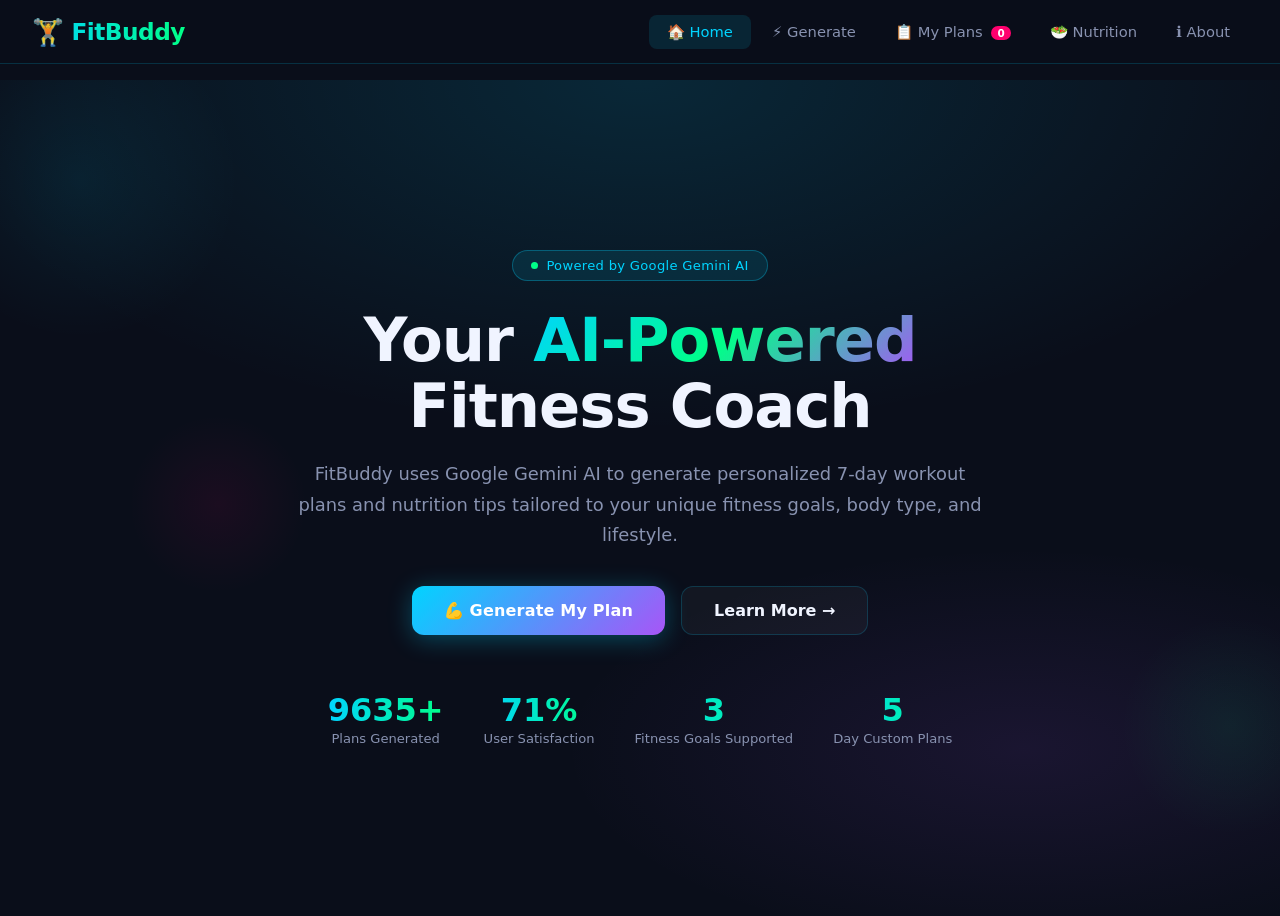
<file: index.html>
<!DOCTYPE html>
<html lang="en">
<head>
  <meta charset="UTF-8" />
  <meta name="viewport" content="width=device-width, initial-scale=1.0" />
  <title>FitBuddy – AI Fitness Plan Generator</title>
  <style>
    /* ===== RESET & BASE ===== */
    *, *::before, *::after { box-sizing: border-box; margin: 0; padding: 0; }
    :root {
      --bg-primary: #0a0e1a;
      --bg-secondary: #111827;
      --bg-card: #161d31;
      --bg-card2: #1e2640;
      --accent-blue: #00d4ff;
      --accent-green: #00ff88;
      --accent-pink: #ff006e;
      --accent-orange: #ff8c00;
      --accent-purple: #a855f7;
      --text-primary: #f0f4ff;
      --text-secondary: #8892b0;
      --border: rgba(0,212,255,0.18);
      --radius: 14px;
      --shadow: 0 8px 32px rgba(0,0,0,0.45);
    }
    html { scroll-behavior: smooth; }
    body {
      font-family: 'Segoe UI', system-ui, sans-serif;
      background: var(--bg-primary);
      color: var(--text-primary);
      min-height: 100vh;
      overflow-x: hidden;
    }
    a { text-decoration: none; color: inherit; }
    input, select, textarea, button { font-family: inherit; }

    /* ===== SCROLLBAR ===== */
    ::-webkit-scrollbar { width: 7px; }
    ::-webkit-scrollbar-track { background: var(--bg-primary); }
    ::-webkit-scrollbar-thumb { background: var(--accent-blue); border-radius: 4px; }

    /* ===== NAVBAR ===== */
    nav {
      position: fixed; top: 0; left: 0; right: 0; z-index: 1000;
      display: flex; align-items: center; justify-content: space-between;
      padding: 0 2rem;
      height: 64px;
      background: rgba(10,14,26,0.92);
      backdrop-filter: blur(16px);
      border-bottom: 1px solid var(--border);
    }
    .logo {
      font-size: 1.45rem; font-weight: 800; letter-spacing: -0.5px;
      background: linear-gradient(90deg, var(--accent-blue), var(--accent-green));
      background-clip: text; -webkit-background-clip: text; -webkit-text-fill-color: transparent;
      display: flex; align-items: center; gap: 8px;
    }
    .logo span { font-size: 1.6rem; -webkit-text-fill-color: initial; }
    .nav-links { display: flex; gap: 0.2rem; }
    .nav-links button {
      background: none; border: none; color: var(--text-secondary);
      padding: 8px 18px; border-radius: 8px; cursor: pointer;
      font-size: 0.92rem; font-weight: 500; transition: all 0.2s;
    }
    .nav-links button:hover, .nav-links button.active {
      background: rgba(0,212,255,0.12); color: var(--accent-blue);
    }
    .nav-badge {
      font-size: 0.65rem; background: var(--accent-pink);
      color: #fff; border-radius: 20px; padding: 1px 6px;
      margin-left: 4px; vertical-align: middle; font-weight: 700;
    }

    /* ===== PAGE SECTIONS ===== */
    .page { display: none; padding-top: 80px; min-height: 100vh; }
    .page.active { display: block; }

    /* ===== HERO ===== */
    .hero {
      position: relative; overflow: hidden;
      min-height: calc(100vh - 64px);
      display: flex; align-items: center; justify-content: center;
      text-align: center;
      background: radial-gradient(ellipse 80% 60% at 50% 0%, rgba(0,212,255,0.13) 0%, transparent 70%),
                  radial-gradient(ellipse 60% 40% at 80% 80%, rgba(168,85,247,0.10) 0%, transparent 60%),
                  var(--bg-primary);
    }
    .hero-bg-shapes { position: absolute; inset: 0; pointer-events: none; overflow: hidden; }
    .shape {
      position: absolute; border-radius: 50%;
      animation: floatShape 8s ease-in-out infinite alternate;
    }
    .shape-1 { width:320px;height:320px;top:-60px;left:-80px;
      background:radial-gradient(circle,rgba(0,212,255,0.08),transparent 70%); animation-delay:0s; }
    .shape-2 { width:220px;height:220px;bottom:80px;right:-60px;
      background:radial-gradient(circle,rgba(0,255,136,0.07),transparent 70%); animation-delay:2s; }
    .shape-3 { width:180px;height:180px;top:40%;left:10%;
      background:radial-gradient(circle,rgba(255,0,110,0.07),transparent 70%); animation-delay:4s; }
    @keyframes floatShape { from{transform:translateY(0) scale(1);} to{transform:translateY(-30px) scale(1.05);} }

    .hero-content { position: relative; z-index: 1; max-width: 760px; padding: 2rem; }
    .hero-badge {
      display: inline-flex; align-items: center; gap: 8px;
      background: rgba(0,212,255,0.1); border: 1px solid rgba(0,212,255,0.3);
      border-radius: 30px; padding: 7px 18px; font-size: 0.82rem;
      color: var(--accent-blue); margin-bottom: 1.6rem; letter-spacing: 0.3px;
    }
    .hero-badge .dot { width:7px;height:7px;border-radius:50%;background:var(--accent-green);
      animation: blink 1.4s ease-in-out infinite; }
    @keyframes blink { 0%,100%{opacity:1;} 50%{opacity:0.3;} }
    .hero-title {
      font-size: clamp(2.2rem, 5vw, 3.8rem); font-weight: 900; line-height: 1.1;
      letter-spacing: -1px; margin-bottom: 1.2rem;
    }
    .hero-title .grad {
      background: linear-gradient(135deg, var(--accent-blue), var(--accent-green), var(--accent-purple));
      background-clip: text; -webkit-background-clip: text; -webkit-text-fill-color: transparent;
    }
    .hero-sub { color: var(--text-secondary); font-size: 1.12rem; line-height: 1.7; margin-bottom: 2.2rem; }
    .hero-btns { display: flex; gap: 1rem; justify-content: center; flex-wrap: wrap; }
    .btn-primary {
      padding: 14px 32px; border-radius: 12px; border: none; cursor: pointer;
      font-size: 1rem; font-weight: 700; letter-spacing: 0.2px;
      background: linear-gradient(135deg, var(--accent-blue), var(--accent-purple));
      color: #fff; transition: all 0.25s; box-shadow: 0 4px 24px rgba(0,212,255,0.3);
    }
    .btn-primary:hover { transform: translateY(-2px); box-shadow: 0 8px 32px rgba(0,212,255,0.45); }
    .btn-secondary {
      padding: 14px 32px; border-radius: 12px; border: 1px solid var(--border);
      background: rgba(255,255,255,0.04); color: var(--text-primary);
      font-size: 1rem; font-weight: 600; cursor: pointer; transition: all 0.25s;
    }
    .btn-secondary:hover { border-color: var(--accent-blue); color: var(--accent-blue); background: rgba(0,212,255,0.07); }

    .hero-stats {
      display: flex; gap: 2.5rem; justify-content: center;
      margin-top: 3.5rem; flex-wrap: wrap;
    }
    .stat { text-align: center; }
    .stat-num {
      font-size: 2rem; font-weight: 900;
      background: linear-gradient(90deg, var(--accent-blue), var(--accent-green));
      background-clip: text; -webkit-background-clip: text; -webkit-text-fill-color: transparent;
    }
    .stat-label { color: var(--text-secondary); font-size: 0.82rem; margin-top: 2px; }

    /* ===== SECTION COMMON ===== */
    .section { padding: 3.5rem 2rem; max-width: 1100px; margin: 0 auto; }
    .section-title {
      font-size: 2rem; font-weight: 800; margin-bottom: 0.5rem;
      background: linear-gradient(90deg, var(--accent-blue), var(--accent-green));
      background-clip: text; -webkit-background-clip: text; -webkit-text-fill-color: transparent;
    }
    .section-sub { color: var(--text-secondary); margin-bottom: 2.5rem; font-size: 1rem; }

    /* ===== MULTI-STEP FORM ===== */
    .form-wrapper {
      background: var(--bg-card); border: 1px solid var(--border);
      border-radius: var(--radius); padding: 2.5rem; max-width: 680px; margin: 0 auto;
      box-shadow: var(--shadow);
    }
    .progress-bar-wrapper { margin-bottom: 2rem; }
    .progress-labels { display: flex; justify-content: space-between; margin-bottom: 8px; }
    .progress-label { font-size: 0.78rem; color: var(--text-secondary); font-weight: 600; }
    .progress-label.active { color: var(--accent-blue); }
    .progress-track { height: 5px; background: rgba(255,255,255,0.08); border-radius: 10px; overflow: hidden; }
    .progress-fill {
      height: 100%; border-radius: 10px;
      background: linear-gradient(90deg, var(--accent-blue), var(--accent-green));
      transition: width 0.4s ease;
    }

    .form-step { display: none; }
    .form-step.active { display: block; }
    .form-step-title { font-size: 1.18rem; font-weight: 700; margin-bottom: 1.6rem; color: var(--text-primary); }

    .form-row { display: grid; grid-template-columns: 1fr 1fr; gap: 1rem; margin-bottom: 1.2rem; }
    .form-group { margin-bottom: 1.2rem; }
    .form-label {
      display: block; font-size: 0.84rem; font-weight: 600; color: var(--text-secondary);
      margin-bottom: 6px; letter-spacing: 0.3px;
    }
    .form-input, .form-select, .form-textarea {
      width: 100%; padding: 11px 14px; border-radius: 10px;
      background: var(--bg-card2); border: 1px solid rgba(255,255,255,0.08);
      color: var(--text-primary); font-size: 0.95rem; transition: border 0.2s;
      outline: none;
    }
    .form-input:focus, .form-select:focus, .form-textarea:focus {
      border-color: var(--accent-blue); box-shadow: 0 0 0 3px rgba(0,212,255,0.12);
    }
    .form-select option { background: var(--bg-card2); }
    .form-textarea { resize: vertical; min-height: 80px; }

    /* Intensity radios */
    .intensity-group { display: flex; gap: 0.8rem; }
    .intensity-option { flex: 1; }
    .intensity-option input { display: none; }
    .intensity-label {
      display: block; text-align: center; padding: 12px 8px; border-radius: 10px;
      border: 1.5px solid rgba(255,255,255,0.08); cursor: pointer;
      transition: all 0.2s; font-size: 0.9rem; font-weight: 600;
    }
    .intensity-option input:checked + .intensity-label.low { border-color: var(--accent-green); background: rgba(0,255,136,0.1); color: var(--accent-green); }
    .intensity-option input:checked + .intensity-label.medium { border-color: var(--accent-orange); background: rgba(255,140,0,0.1); color: var(--accent-orange); }
    .intensity-option input:checked + .intensity-label.high { border-color: var(--accent-pink); background: rgba(255,0,110,0.1); color: var(--accent-pink); }
    .intensity-label:hover { border-color: rgba(255,255,255,0.2); }

    /* Equipment checkboxes */
    .equipment-grid { display: flex; flex-wrap: wrap; gap: 0.6rem; }
    .equip-option input { display: none; }
    .equip-label {
      display: inline-block; padding: 8px 14px; border-radius: 8px;
      border: 1.5px solid rgba(255,255,255,0.08); cursor: pointer;
      font-size: 0.84rem; transition: all 0.2s;
    }
    .equip-option input:checked + .equip-label {
      border-color: var(--accent-blue); background: rgba(0,212,255,0.12); color: var(--accent-blue);
    }
    .equip-label:hover { border-color: rgba(0,212,255,0.3); }

    /* Time preference */
    .time-group { display: flex; gap: 0.8rem; }
    .time-opt input { display: none; }
    .time-lbl {
      display: block; padding: 10px 14px; border-radius: 10px;
      border: 1.5px solid rgba(255,255,255,0.08); cursor: pointer;
      font-size: 0.88rem; transition: all 0.2s;
    }
    .time-opt input:checked + .time-lbl { border-color: var(--accent-purple); background: rgba(168,85,247,0.12); color: var(--accent-purple); }

    /* Slider */
    .slider-wrap { display: flex; align-items: center; gap: 12px; }
    .slider-wrap input[type=range] {
      flex: 1; appearance: none; -webkit-appearance: none; height: 5px;
      background: rgba(255,255,255,0.1); border-radius: 5px; outline: none;
      border: none; padding: 0;
    }
    .slider-wrap input[type=range]::-webkit-slider-thumb {
      -webkit-appearance: none; width: 18px; height: 18px; border-radius: 50%;
      background: var(--accent-blue); cursor: pointer;
    }
    .slider-val {
      min-width: 36px; text-align: center; font-weight: 700;
      color: var(--accent-blue); font-size: 1rem;
    }

    .form-nav { display: flex; justify-content: space-between; margin-top: 2rem; gap: 1rem; }
    .btn-form {
      flex: 1; padding: 13px 20px; border-radius: 11px; border: none; cursor: pointer;
      font-size: 0.95rem; font-weight: 700; transition: all 0.25s;
    }
    .btn-next {
      background: linear-gradient(135deg, var(--accent-blue), var(--accent-purple)); color: #fff;
      box-shadow: 0 4px 18px rgba(0,212,255,0.28);
    }
    .btn-next:hover { transform: translateY(-2px); box-shadow: 0 8px 28px rgba(0,212,255,0.45); }
    .btn-back {
      background: rgba(255,255,255,0.05); color: var(--text-secondary); border: 1px solid var(--border);
    }
    .btn-back:hover { background: rgba(255,255,255,0.09); color: var(--text-primary); }
    .btn-generate {
      flex: 1; background: linear-gradient(135deg, var(--accent-green), var(--accent-blue));
      color: #0a0e1a; font-size: 1rem; font-weight: 800; padding: 14px 20px;
      border-radius: 11px; border: none; cursor: pointer; transition: all 0.25s;
      box-shadow: 0 4px 20px rgba(0,255,136,0.3);
    }
    .btn-generate:hover { transform: translateY(-2px); box-shadow: 0 8px 32px rgba(0,255,136,0.5); }

    /* ===== LOADING OVERLAY ===== */
    .loading-overlay {
      display: none; position: fixed; inset: 0; z-index: 9999;
      background: rgba(10,14,26,0.95); backdrop-filter: blur(8px);
      align-items: center; justify-content: center; flex-direction: column;
      text-align: center;
    }
    .loading-overlay.show { display: flex; }
    .spinner {
      width: 72px; height: 72px; border-radius: 50%;
      border: 4px solid rgba(255,255,255,0.06);
      border-top-color: var(--accent-blue);
      border-right-color: var(--accent-green);
      animation: spin 0.9s linear infinite; margin-bottom: 2rem;
    }
    @keyframes spin { to { transform: rotate(360deg); } }
    .loading-title { font-size: 1.5rem; font-weight: 800; margin-bottom: 0.7rem; }
    .loading-status { color: var(--text-secondary); font-size: 0.98rem; }
    .loading-steps { margin-top: 1.8rem; text-align: left; }
    .loading-step {
      display: flex; align-items: center; gap: 10px;
      color: var(--text-secondary); font-size: 0.87rem; margin-bottom: 10px;
      transition: all 0.3s;
    }
    .loading-step.done { color: var(--accent-green); }
    .loading-step .dot-step { width:8px;height:8px;border-radius:50%;background:rgba(255,255,255,0.15); }
    .loading-step.done .dot-step { background: var(--accent-green); }
    .gemini-badge-loading {
      margin-top: 2rem; display: inline-flex; align-items: center; gap: 8px;
      background: rgba(0,212,255,0.08); border: 1px solid rgba(0,212,255,0.2);
      border-radius: 20px; padding: 8px 18px; font-size: 0.82rem; color: var(--accent-blue);
    }

    /* ===== PLAN DISPLAY ===== */
    .plan-container { max-width: 1000px; margin: 0 auto; padding: 2rem; }
    .plan-header {
      background: linear-gradient(135deg, var(--bg-card), var(--bg-card2));
      border: 1px solid var(--border); border-radius: var(--radius);
      padding: 2rem; margin-bottom: 2rem;
      display: flex; justify-content: space-between; align-items: flex-start;
      flex-wrap: wrap; gap: 1.5rem;
      box-shadow: var(--shadow);
    }
    .plan-meta h2 { font-size: 1.7rem; font-weight: 800; margin-bottom: 0.5rem; }
    .plan-meta p { color: var(--text-secondary); font-size: 0.9rem; }
    .plan-badges { display: flex; flex-wrap: wrap; gap: 0.6rem; margin-top: 1rem; }
    .badge {
      display: inline-flex; align-items: center; gap: 5px;
      padding: 5px 12px; border-radius: 20px; font-size: 0.78rem; font-weight: 700;
    }
    .badge-goal { background: rgba(0,212,255,0.13); color: var(--accent-blue); border: 1px solid rgba(0,212,255,0.25); }
    .badge-intensity-low { background: rgba(0,255,136,0.13); color: var(--accent-green); border: 1px solid rgba(0,255,136,0.25); }
    .badge-intensity-medium { background: rgba(255,140,0,0.13); color: var(--accent-orange); border: 1px solid rgba(255,140,0,0.25); }
    .badge-intensity-high { background: rgba(255,0,110,0.13); color: var(--accent-pink); border: 1px solid rgba(255,0,110,0.25); }
    .badge-ai { background: rgba(168,85,247,0.13); color: var(--accent-purple); border: 1px solid rgba(168,85,247,0.25); }
    .plan-actions { display: flex; flex-direction: column; gap: 0.7rem; align-items: flex-end; }
    .btn-save, .btn-feedback-scroll {
      padding: 10px 20px; border-radius: 10px; border: none; cursor: pointer;
      font-size: 0.88rem; font-weight: 700; transition: all 0.2s;
    }
    .btn-save { background: var(--accent-green); color: #0a0e1a; }
    .btn-save:hover { background: #00dd77; }
    .btn-feedback-scroll { background: rgba(0,212,255,0.12); color: var(--accent-blue); border: 1px solid rgba(0,212,255,0.2); }
    .btn-feedback-scroll:hover { background: rgba(0,212,255,0.2); }

    /* Day Cards */
    .days-grid { display: grid; grid-template-columns: 1fr 1fr; gap: 1.2rem; margin-bottom: 2rem; }
    @media(max-width:640px){ .days-grid{grid-template-columns:1fr;} }
    .day-card {
      background: var(--bg-card); border: 1px solid var(--border);
      border-radius: var(--radius); overflow: hidden; transition: all 0.25s;
      box-shadow: 0 4px 16px rgba(0,0,0,0.3);
    }
    .day-card:hover { transform: translateY(-3px); border-color: rgba(0,212,255,0.35); box-shadow: 0 10px 30px rgba(0,0,0,0.4); }
    .day-header {
      padding: 1rem 1.2rem; cursor: pointer;
      display: flex; justify-content: space-between; align-items: center;
      border-bottom: 1px solid rgba(255,255,255,0.05);
    }
    .day-header-left { display: flex; align-items: center; gap: 10px; }
    .day-num {
      width: 36px; height: 36px; border-radius: 10px;
      background: linear-gradient(135deg, var(--accent-blue), var(--accent-purple));
      display: flex; align-items: center; justify-content: center;
      font-size: 0.85rem; font-weight: 800;
    }
    .day-title { font-size: 0.97rem; font-weight: 700; }
    .day-subtitle { font-size: 0.75rem; color: var(--text-secondary); margin-top: 1px; }
    .day-stats { display: flex; gap: 0.6rem; align-items: center; }
    .day-stat-badge {
      font-size: 0.72rem; padding: 3px 8px; border-radius: 6px;
      background: rgba(255,255,255,0.06); color: var(--text-secondary);
    }
    .chevron { font-size: 0.8rem; color: var(--text-secondary); transition: transform 0.25s; }
    .day-card.open .chevron { transform: rotate(180deg); }
    .day-body {
      max-height: 0; overflow: hidden; transition: max-height 0.35s ease, padding 0.25s;
    }
    .day-card.open .day-body { max-height: 600px; }
    .day-body-inner { padding: 1rem 1.2rem; }
    .exercise-item {
      display: flex; align-items: flex-start; gap: 10px;
      padding: 9px 0; border-bottom: 1px solid rgba(255,255,255,0.04);
    }
    .exercise-item:last-child { border-bottom: none; }
    .ex-icon { font-size: 1.1rem; margin-top: 1px; flex-shrink: 0; }
    .ex-name { font-size: 0.9rem; font-weight: 600; }
    .ex-detail { font-size: 0.78rem; color: var(--text-secondary); margin-top: 2px; }
    .ex-badge {
      margin-left: auto; font-size: 0.7rem; padding: 2px 8px; border-radius: 5px; flex-shrink: 0;
      font-weight: 700;
    }
    .rest-day-body { padding: 1.5rem 1.2rem; text-align: center; color: var(--text-secondary); }
    .rest-icon { font-size: 2.5rem; margin-bottom: 0.5rem; }

    /* Nutrition tip panel */
    .nutrition-panel {
      background: linear-gradient(135deg, rgba(0,255,136,0.06), rgba(0,212,255,0.06));
      border: 1px solid rgba(0,255,136,0.18); border-radius: var(--radius);
      padding: 1.8rem 2rem; margin-bottom: 2rem;
      display: flex; gap: 1.2rem; align-items: flex-start;
    }
    .nut-icon { font-size: 2.2rem; flex-shrink: 0; }
    .nut-title { font-size: 1.05rem; font-weight: 800; color: var(--accent-green); margin-bottom: 0.4rem; }
    .nut-text { color: var(--text-secondary); line-height: 1.6; font-size: 0.93rem; }

    /* Feedback Form */
    .feedback-card {
      background: var(--bg-card); border: 1px solid var(--border);
      border-radius: var(--radius); padding: 2rem; margin-bottom: 2rem;
      box-shadow: var(--shadow);
    }
    .feedback-title { font-size: 1.2rem; font-weight: 800; margin-bottom: 1.2rem; }
    .feedback-chips { display: flex; flex-wrap: wrap; gap: 0.6rem; margin-bottom: 1.2rem; }
    .chip {
      padding: 8px 14px; border-radius: 20px; border: 1.5px solid var(--border);
      background: none; color: var(--text-secondary); cursor: pointer;
      font-size: 0.82rem; font-weight: 600; transition: all 0.2s;
    }
    .chip:hover, .chip.selected { border-color: var(--accent-blue); background: rgba(0,212,255,0.1); color: var(--accent-blue); }
    .btn-update {
      width: 100%; padding: 13px; border-radius: 11px; border: none; cursor: pointer;
      background: linear-gradient(135deg, var(--accent-pink), var(--accent-purple));
      color: #fff; font-size: 0.95rem; font-weight: 700; margin-top: 1rem;
      transition: all 0.25s; box-shadow: 0 4px 18px rgba(255,0,110,0.25);
    }
    .btn-update:hover { transform: translateY(-2px); box-shadow: 0 8px 28px rgba(255,0,110,0.4); }
    .update-banner {
      display: none; background: rgba(0,255,136,0.1); border: 1px solid rgba(0,255,136,0.25);
      border-radius: 10px; padding: 12px 18px; margin-bottom: 1rem; color: var(--accent-green);
      font-weight: 700; font-size: 0.9rem; align-items: center; gap: 8px;
    }
    .update-banner.show { display: flex; }

    /* ===== NUTRITION PAGE ===== */
    .goal-filter { display: flex; gap: 0.6rem; flex-wrap: wrap; margin-bottom: 2rem; }
    .filter-btn {
      padding: 8px 18px; border-radius: 20px; border: 1.5px solid var(--border);
      background: none; color: var(--text-secondary); cursor: pointer;
      font-size: 0.85rem; font-weight: 600; transition: all 0.2s;
    }
    .filter-btn.active { border-color: var(--accent-blue); background: rgba(0,212,255,0.1); color: var(--accent-blue); }
    .nut-cards-grid { display: grid; grid-template-columns: repeat(auto-fill, minmax(290px, 1fr)); gap: 1.2rem; }
    .nut-card {
      background: var(--bg-card); border: 1px solid var(--border); border-radius: var(--radius);
      padding: 1.5rem; transition: all 0.25s; cursor: default;
    }
    .nut-card:hover { transform: translateY(-3px); border-color: rgba(0,212,255,0.3); box-shadow: var(--shadow); }
    .nut-card-icon { font-size: 2rem; margin-bottom: 0.7rem; }
    .nut-card-title { font-size: 1rem; font-weight: 800; margin-bottom: 0.5rem; }
    .nut-card-text { color: var(--text-secondary); font-size: 0.88rem; line-height: 1.6; }
    .nut-card-goal {
      display: inline-block; margin-top: 0.8rem; font-size: 0.72rem; font-weight: 700;
      padding: 3px 10px; border-radius: 10px; background: rgba(0,212,255,0.1); color: var(--accent-blue);
    }

    /* ===== MY PLANS PAGE ===== */
    .saved-grid { display: grid; grid-template-columns: repeat(auto-fill,minmax(290px,1fr)); gap: 1.2rem; }
    .saved-card {
      background: var(--bg-card); border: 1px solid var(--border); border-radius: var(--radius);
      padding: 1.5rem; transition: all 0.25s;
    }
    .saved-card:hover { border-color: rgba(0,212,255,0.3); transform: translateY(-2px); box-shadow: var(--shadow); }
    .saved-card-name { font-size: 1.05rem; font-weight: 800; margin-bottom: 0.4rem; }
    .saved-card-date { color: var(--text-secondary); font-size: 0.8rem; margin-bottom: 0.9rem; }
    .saved-card-actions { display: flex; gap: 0.6rem; margin-top: 1rem; }
    .btn-view, .btn-del {
      flex: 1; padding: 9px; border-radius: 9px; border: none; cursor: pointer;
      font-size: 0.83rem; font-weight: 700; transition: all 0.2s;
    }
    .btn-view { background: rgba(0,212,255,0.12); color: var(--accent-blue); }
    .btn-view:hover { background: rgba(0,212,255,0.22); }
    .btn-del { background: rgba(255,0,110,0.1); color: var(--accent-pink); }
    .btn-del:hover { background: rgba(255,0,110,0.2); }
    .empty-state { text-align: center; padding: 4rem 2rem; color: var(--text-secondary); }
    .empty-icon { font-size: 4rem; margin-bottom: 1rem; }
    .empty-title { font-size: 1.2rem; font-weight: 700; margin-bottom: 0.5rem; color: var(--text-primary); }

    /* ===== ABOUT PAGE ===== */
    .how-steps { display: grid; grid-template-columns: repeat(auto-fit, minmax(260px, 1fr)); gap: 1.5rem; margin-bottom: 3.5rem; }
    .how-step {
      background: var(--bg-card); border: 1px solid var(--border); border-radius: var(--radius);
      padding: 2rem; text-align: center; position: relative; overflow: hidden;
    }
    .how-step::before {
      content: ''; position: absolute; top: -40px; right: -40px;
      width: 100px; height: 100px; border-radius: 50%;
      background: radial-gradient(circle, rgba(0,212,255,0.1), transparent 70%);
    }
    .how-num {
      width: 46px; height: 46px; border-radius: 50%;
      background: linear-gradient(135deg, var(--accent-blue), var(--accent-purple));
      display: flex; align-items: center; justify-content: center;
      font-size: 1.1rem; font-weight: 900; margin: 0 auto 1rem;
    }
    .how-icon { font-size: 2rem; margin-bottom: 0.8rem; }
    .how-title { font-size: 1.05rem; font-weight: 800; margin-bottom: 0.5rem; }
    .how-desc { color: var(--text-secondary); font-size: 0.9rem; line-height: 1.6; }
    .features-grid { display: grid; grid-template-columns: repeat(auto-fit, minmax(210px, 1fr)); gap: 1rem; margin-bottom: 3.5rem; }
    .feature-item {
      background: var(--bg-card); border: 1px solid var(--border); border-radius: 12px;
      padding: 1.4rem; display: flex; align-items: flex-start; gap: 12px;
    }
    .feat-icon { font-size: 1.5rem; flex-shrink: 0; }
    .feat-title { font-size: 0.95rem; font-weight: 700; margin-bottom: 3px; }
    .feat-desc { font-size: 0.82rem; color: var(--text-secondary); }
    .testimonials { display: grid; grid-template-columns: repeat(auto-fit, minmax(260px, 1fr)); gap: 1.2rem; }
    .test-card {
      background: var(--bg-card); border: 1px solid var(--border); border-radius: var(--radius);
      padding: 1.6rem;
    }
    .stars { color: #fbbf24; font-size: 0.9rem; margin-bottom: 0.8rem; }
    .test-text { color: var(--text-secondary); font-size: 0.9rem; line-height: 1.6; margin-bottom: 1rem; font-style: italic; }
    .test-author { font-weight: 700; font-size: 0.88rem; }
    .test-role { color: var(--text-secondary); font-size: 0.78rem; }

    /* ===== TOAST ===== */
    .toast {
      position: fixed; bottom: 2rem; right: 2rem; z-index: 9998;
      background: var(--bg-card2); border: 1px solid var(--accent-green);
      color: var(--accent-green); padding: 14px 22px; border-radius: 12px;
      font-weight: 700; font-size: 0.9rem; box-shadow: var(--shadow);
      transform: translateY(100px); opacity: 0; transition: all 0.35s;
    }
    .toast.show { transform: translateY(0); opacity: 1; }

    /* ===== RESPONSIVE ===== */
    @media(max-width:600px){
      .form-row { grid-template-columns: 1fr; }
      .hero-stats { gap: 1.4rem; }
      nav { padding: 0 1rem; }
      .nav-links button { padding: 8px 10px; font-size: 0.78rem; }
      .form-wrapper { padding: 1.5rem; }
      .plan-header { flex-direction: column; }
      .days-grid { grid-template-columns: 1fr; }
    }
  </style>
</head>
<body>

<!-- ===== NAVBAR ===== -->
<nav>
  <div class="logo"><span>🏋️</span>FitBuddy</div>
  <div class="nav-links">
    <button class="active" onclick="showPage('home',this)">🏠 Home</button>
    <button onclick="showPage('generate',this)">⚡ Generate</button>
    <button onclick="showPage('myplans',this)">📋 My Plans <span class="nav-badge" id="planCount">0</span></button>
    <button onclick="showPage('nutrition',this)">🥗 Nutrition</button>
    <button onclick="showPage('about',this)">ℹ️ About</button>
  </div>
</nav>

<!-- ===== LOADING OVERLAY ===== -->
<div class="loading-overlay" id="loadingOverlay">
  <div class="spinner"></div>
  <div class="loading-title">✨ Gemini AI is Working</div>
  <div class="loading-status" id="loadingStatus">Initializing...</div>
  <div class="loading-steps" id="loadingSteps">
    <div class="loading-step" id="ls1"><div class="dot-step"></div>Connecting to Gemini 2.0 Flash...</div>
    <div class="loading-step" id="ls2"><div class="dot-step"></div>Analyzing your fitness profile...</div>
    <div class="loading-step" id="ls3"><div class="dot-step"></div>Crafting personalized exercises...</div>
    <div class="loading-step" id="ls4"><div class="dot-step"></div>Optimizing your 7-day schedule...</div>
    <div class="loading-step" id="ls5"><div class="dot-step"></div>Adding nutrition recommendations...</div>
  </div>
  <div class="gemini-badge-loading">🤖 Powered by Google Gemini 2.0 Flash</div>
</div>

<!-- ===== TOAST ===== -->
<div class="toast" id="toast"></div>

<!-- ============================================================
     PAGE: HOME
============================================================ -->
<div class="page active" id="page-home">
  <section class="hero">
    <div class="hero-bg-shapes">
      <div class="shape shape-1"></div>
      <div class="shape shape-2"></div>
      <div class="shape shape-3"></div>
    </div>
    <div class="hero-content">
      <div class="hero-badge"><div class="dot"></div>Powered by Google Gemini AI</div>
      <h1 class="hero-title">Your <span class="grad">AI-Powered</span><br/>Fitness Coach</h1>
      <p class="hero-sub">FitBuddy uses Google Gemini AI to generate personalized 7-day workout plans and nutrition tips tailored to your unique fitness goals, body type, and lifestyle.</p>
      <div class="hero-btns">
        <button class="btn-primary" onclick="showPage('generate',document.querySelector('.nav-links button:nth-child(2)'))">💪 Generate My Plan</button>
        <button class="btn-secondary" onclick="showPage('about',document.querySelector('.nav-links button:nth-child(5)'))">Learn More →</button>
      </div>
      <div class="hero-stats">
        <div class="stat"><div class="stat-num" id="counter1">0</div><div class="stat-label">Plans Generated</div></div>
        <div class="stat"><div class="stat-num" id="counter2">0%</div><div class="stat-label">User Satisfaction</div></div>
        <div class="stat"><div class="stat-num" id="counter3">0</div><div class="stat-label">Fitness Goals Supported</div></div>
        <div class="stat"><div class="stat-num" id="counter4">0</div><div class="stat-label">Day Custom Plans</div></div>
      </div>
    </div>
  </section>
</div>

<!-- ============================================================
     PAGE: GENERATE
============================================================ -->
<div class="page" id="page-generate">
  <div class="section">
    <div class="section-title">⚡ Generate Your Plan</div>
    <div class="section-sub">Fill in your details — Gemini AI will craft a personalized 7-day workout plan just for you.</div>
    <div class="form-wrapper">
      <!-- Progress -->
      <div class="progress-bar-wrapper">
        <div class="progress-labels">
          <span class="progress-label active" id="pl1">1. Personal Info</span>
          <span class="progress-label" id="pl2">2. Fitness Goals</span>
          <span class="progress-label" id="pl3">3. Health Details</span>
        </div>
        <div class="progress-track"><div class="progress-fill" id="progressFill" style="width:33%"></div></div>
      </div>

      <!-- Step 1 -->
      <div class="form-step active" id="step1">
        <div class="form-step-title">👤 Personal Information</div>
        <div class="form-group">
          <label class="form-label">Full Name *</label>
          <input class="form-input" id="f-name" type="text" placeholder="e.g. Alex Johnson" />
        </div>
        <div class="form-row">
          <div class="form-group" style="margin-bottom:0">
            <label class="form-label">Age *</label>
            <input class="form-input" id="f-age" type="number" min="12" max="80" placeholder="25" />
          </div>
          <div class="form-group" style="margin-bottom:0">
            <label class="form-label">Gender</label>
            <select class="form-select" id="f-gender">
              <option value="Male">Male</option>
              <option value="Female">Female</option>
              <option value="Other">Other / Prefer not to say</option>
            </select>
          </div>
        </div>
        <div class="form-row" style="margin-top:1.2rem">
          <div class="form-group" style="margin-bottom:0">
            <label class="form-label">Weight (kg) *</label>
            <input class="form-input" id="f-weight" type="number" min="30" max="250" placeholder="70" />
          </div>
          <div class="form-group" style="margin-bottom:0">
            <label class="form-label">Height (cm)</label>
            <input class="form-input" id="f-height" type="number" min="100" max="250" placeholder="175" />
          </div>
        </div>
        <div class="form-nav">
          <div></div>
          <button class="btn-form btn-next" onclick="nextStep(2)">Next: Fitness Goals →</button>
        </div>
      </div>

      <!-- Step 2 -->
      <div class="form-step" id="step2">
        <div class="form-step-title">🎯 Fitness Goals & Preferences</div>
        <div class="form-group">
          <label class="form-label">Primary Fitness Goal *</label>
          <select class="form-select" id="f-goal">
            <option value="Weight Loss">🔥 Weight Loss</option>
            <option value="Muscle Gain">💪 Muscle Gain</option>
            <option value="General Wellness">🌿 General Wellness</option>
            <option value="Endurance">⚡ Endurance / Stamina</option>
            <option value="Flexibility">🧘 Flexibility &amp; Recovery</option>
          </select>
        </div>
        <div class="form-group">
          <label class="form-label">Workout Intensity *</label>
          <div class="intensity-group">
            <div class="intensity-option">
              <input type="radio" name="intensity" id="int-low" value="Low" />
              <label class="intensity-label low" for="int-low">🟢 Low<br/><small style="font-size:0.7rem;font-weight:400">Beginner</small></label>
            </div>
            <div class="intensity-option">
              <input type="radio" name="intensity" id="int-med" value="Medium" checked />
              <label class="intensity-label medium" for="int-med">🟡 Medium<br/><small style="font-size:0.7rem;font-weight:400">Intermediate</small></label>
            </div>
            <div class="intensity-option">
              <input type="radio" name="intensity" id="int-high" value="High" />
              <label class="intensity-label high" for="int-high">🔴 High<br/><small style="font-size:0.7rem;font-weight:400">Advanced</small></label>
            </div>
          </div>
        </div>
        <div class="form-group">
          <label class="form-label">Workout Days Per Week: <span id="daysVal" style="color:var(--accent-blue)">4</span></label>
          <div class="slider-wrap">
            <input type="range" id="f-days" min="2" max="7" value="4" oninput="document.getElementById('daysVal').textContent=this.value" />
            <div class="slider-val" id="daysValDisp">4</div>
          </div>
        </div>
        <div class="form-group">
          <label class="form-label">Available Equipment</label>
          <div class="equipment-grid">
            <div class="equip-option"><input type="checkbox" id="eq1" value="Dumbbells"><label class="equip-label" for="eq1">🏋️ Dumbbells</label></div>
            <div class="equip-option"><input type="checkbox" id="eq2" value="Barbell"><label class="equip-label" for="eq2">🔩 Barbell</label></div>
            <div class="equip-option"><input type="checkbox" id="eq3" value="Resistance Bands"><label class="equip-label" for="eq3">🔄 Bands</label></div>
            <div class="equip-option"><input type="checkbox" id="eq4" value="Gym Access" checked><label class="equip-label" for="eq4">🏢 Full Gym</label></div>
            <div class="equip-option"><input type="checkbox" id="eq5" value="No Equipment"><label class="equip-label" for="eq5">🏠 No Equipment</label></div>
            <div class="equip-option"><input type="checkbox" id="eq6" value="Treadmill"><label class="equip-label" for="eq6">🏃 Treadmill</label></div>
          </div>
        </div>
        <div class="form-nav">
          <button class="btn-form btn-back" onclick="nextStep(1)">← Back</button>
          <button class="btn-form btn-next" onclick="nextStep(3)">Next: Health Details →</button>
        </div>
      </div>

      <!-- Step 3 -->
      <div class="form-step" id="step3">
        <div class="form-step-title">🏥 Health &amp; Lifestyle</div>
        <div class="form-group">
          <label class="form-label">Preferred Workout Time</label>
          <div class="time-group">
            <div class="time-opt"><input type="radio" name="wtime" id="wt-morn" value="Morning" checked><label class="time-lbl" for="wt-morn">🌅 Morning</label></div>
            <div class="time-opt"><input type="radio" name="wtime" id="wt-aft" value="Afternoon"><label class="time-lbl" for="wt-aft">☀️ Afternoon</label></div>
            <div class="time-opt"><input type="radio" name="wtime" id="wt-eve" value="Evening"><label class="time-lbl" for="wt-eve">🌙 Evening</label></div>
          </div>
        </div>
        <div class="form-group">
          <label class="form-label">Current Fitness Level (describe briefly)</label>
          <textarea class="form-textarea" id="f-level" placeholder="e.g. I exercise occasionally, can run 2km, do some bodyweight exercises..."></textarea>
        </div>
        <div class="form-group">
          <label class="form-label">Injuries or Physical Limitations</label>
          <textarea class="form-textarea" id="f-injuries" placeholder="e.g. lower back pain, knee injury, shoulder mobility issues... (or leave blank if none)"></textarea>
        </div>
        <div class="form-nav">
          <button class="btn-form btn-back" onclick="nextStep(2)">← Back</button>
          <button class="btn-form btn-generate" onclick="generatePlan()">🤖 Generate My 7-Day Plan</button>
        </div>
      </div>
    </div>
  </div>
</div>

<!-- ============================================================
     PAGE: PLAN VIEW
============================================================ -->
<div class="page" id="page-plan">
  <div class="plan-container" id="planContainer"></div>
</div>

<!-- ============================================================
     PAGE: MY PLANS
============================================================ -->
<div class="page" id="page-myplans">
  <div class="section">
    <div class="section-title">📋 My Saved Plans</div>
    <div class="section-sub">All your AI-generated fitness plans in one place.</div>
    <div id="savedPlansGrid"></div>
  </div>
</div>

<!-- ============================================================
     PAGE: NUTRITION
============================================================ -->
<div class="page" id="page-nutrition">
  <div class="section">
    <div class="section-title">🥗 Nutrition &amp; Recovery Tips</div>
    <div class="section-sub">Science-backed nutrition advice aligned with your fitness goals.</div>
    <div class="goal-filter">
      <button class="filter-btn active" onclick="filterNutrition('all',this)">🔍 All Tips</button>
      <button class="filter-btn" onclick="filterNutrition('Weight Loss',this)">🔥 Weight Loss</button>
      <button class="filter-btn" onclick="filterNutrition('Muscle Gain',this)">💪 Muscle Gain</button>
      <button class="filter-btn" onclick="filterNutrition('General Wellness',this)">🌿 Wellness</button>
      <button class="filter-btn" onclick="filterNutrition('Endurance',this)">⚡ Endurance</button>
      <button class="filter-btn" onclick="filterNutrition('Flexibility',this)">🧘 Flexibility</button>
    </div>
    <div class="nut-cards-grid" id="nutGrid"></div>
  </div>
</div>

<!-- ============================================================
     PAGE: ABOUT
============================================================ -->
<div class="page" id="page-about">
  <div class="section">
    <div class="section-title">ℹ️ How FitBuddy Works</div>
    <div class="section-sub">Three simple steps to your personalized fitness journey.</div>
    <div class="how-steps">
      <div class="how-step">
        <div class="how-num">1</div>
        <div class="how-icon">📝</div>
        <div class="how-title">Input Your Details</div>
        <div class="how-desc">Fill in your personal info, fitness goals, intensity preference, and any health considerations.</div>
      </div>
      <div class="how-step">
        <div class="how-num">2</div>
        <div class="how-icon">🤖</div>
        <div class="how-title">AI Generates Plan</div>
        <div class="how-desc">Google Gemini 2.0 Flash analyzes your profile and crafts a structured, personalized 7-day routine.</div>
      </div>
      <div class="how-step">
        <div class="how-num">3</div>
        <div class="how-icon">💪</div>
        <div class="how-title">Train &amp; Improve</div>
        <div class="how-desc">Follow your plan, submit feedback, and let AI refine your routine as your fitness evolves.</div>
      </div>
    </div>

    <div class="section-title" style="margin-bottom:0.4rem">✨ Features</div>
    <div class="section-sub">Everything you need for a smarter fitness journey.</div>
    <div class="features-grid" style="margin-bottom:3rem">
      <div class="feature-item"><span class="feat-icon">⚡</span><div><div class="feat-title">Instant Generation</div><div class="feat-desc">Full 7-day plans in seconds using Gemini AI</div></div></div>
      <div class="feature-item"><span class="feat-icon">🎯</span><div><div class="feat-title">Goal-Specific Plans</div><div class="feat-desc">Tailored to weight loss, muscle gain &amp; more</div></div></div>
      <div class="feature-item"><span class="feat-icon">🔄</span><div><div class="feat-title">Adaptive Feedback</div><div class="feat-desc">Update your plan based on your preferences</div></div></div>
      <div class="feature-item"><span class="feat-icon">📱</span><div><div class="feat-title">Mobile Friendly</div><div class="feat-desc">Responsive design works on any device</div></div></div>
      <div class="feature-item"><span class="feat-icon">💾</span><div><div class="feat-title">Save &amp; Track</div><div class="feat-desc">Store all your plans and revisit anytime</div></div></div>
      <div class="feature-item"><span class="feat-icon">🥗</span><div><div class="feat-title">Nutrition Guidance</div><div class="feat-desc">Complementary diet tips for each goal</div></div></div>
      <div class="feature-item"><span class="feat-icon">🔒</span><div><div class="feat-title">Privacy First</div><div class="feat-desc">Data stays local — nothing leaves your device</div></div></div>
      <div class="feature-item"><span class="feat-icon">🏋️</span><div><div class="feat-title">5 Goal Types</div><div class="feat-desc">Loss, Gain, Wellness, Endurance, Flexibility</div></div></div>
    </div>

    <div class="section-title" style="margin-bottom:0.4rem">⭐ User Reviews</div>
    <div class="section-sub">What our community says about FitBuddy.</div>
    <div class="testimonials">
      <div class="test-card">
        <div class="stars">⭐⭐⭐⭐⭐</div>
        <div class="test-text">"FitBuddy completely transformed my approach to fitness. The AI plan felt like it was made specifically for me — not some generic template!"</div>
        <div class="test-author">Sarah M.</div>
        <div class="test-role">Lost 12kg in 3 months · Weight Loss Plan</div>
      </div>
      <div class="test-card">
        <div class="stars">⭐⭐⭐⭐⭐</div>
        <div class="test-text">"The feedback feature is brilliant. I told it I had knee pain and it immediately adjusted my plan. The nutrition tips are spot on too."</div>
        <div class="test-author">James R.</div>
        <div class="test-role">Gained 8kg muscle · Muscle Gain Plan</div>
      </div>
      <div class="test-card">
        <div class="stars">⭐⭐⭐⭐⭐</div>
        <div class="test-text">"As a busy professional, I needed something flexible. FitBuddy gave me a realistic plan that fits my schedule and energy levels perfectly."</div>
        <div class="test-author">Priya K.</div>
        <div class="test-role">Improved stamina 40% · Endurance Plan</div>
      </div>
    </div>

    <div style="text-align:center;margin-top:3rem;padding:2rem;background:var(--bg-card);border:1px solid var(--border);border-radius:var(--radius)">
      <div style="font-size:1.2rem;font-weight:800;margin-bottom:0.5rem">🤖 Built with Google Gemini AI</div>
      <div style="color:var(--text-secondary);font-size:0.9rem;margin-bottom:1.5rem">FitBuddy uses <strong style="color:var(--accent-blue)">Gemini 2.0 Flash</strong> via the Google AI Python SDK integrated into a FastAPI backend with SQLite persistence.</div>
      <div style="display:flex;gap:0.8rem;justify-content:center;flex-wrap:wrap">
        <span style="padding:6px 14px;border-radius:8px;background:rgba(0,212,255,0.1);color:var(--accent-blue);font-size:0.82rem;font-weight:700">FastAPI</span>
        <span style="padding:6px 14px;border-radius:8px;background:rgba(0,255,136,0.1);color:var(--accent-green);font-size:0.82rem;font-weight:700">Google Gemini 2.0</span>
        <span style="padding:6px 14px;border-radius:8px;background:rgba(168,85,247,0.1);color:var(--accent-purple);font-size:0.82rem;font-weight:700">SQLite</span>
        <span style="padding:6px 14px;border-radius:8px;background:rgba(255,140,0,0.1);color:var(--accent-orange);font-size:0.82rem;font-weight:700">Python 3.11</span>
        <span style="padding:6px 14px;border-radius:8px;background:rgba(255,0,110,0.1);color:var(--accent-pink);font-size:0.82rem;font-weight:700">HTML5 / CSS3</span>
      </div>
    </div>
  </div>
</div>


<script>
// ============================================================
// DATA: WORKOUT PLANS
// ============================================================
const PLANS_DB = {
  "Weight Loss": {
    nutritionTip: "🥗 Aim for a 300–500 calorie deficit daily. Prioritize lean proteins (chicken, fish, legumes) to preserve muscle while cutting fat. Drink 8–10 glasses of water and avoid processed sugars. Consider a 16:8 intermittent fasting window if suitable for your lifestyle.",
    days: [
      { focus:"HIIT Cardio 🔥", duration:"40–50 min", cal:"380–450",
        exercises:[
          {e:"🏃",n:"Warm-up Jog",d:"5 min easy pace",badge:"Warm-up",bc:"rgba(0,255,136,0.12)",bt:"var(--accent-green)"},
          {e:"⚡",n:"Burpees",d:"4 sets × 12 reps | 30s rest",badge:"High",bc:"rgba(255,0,110,0.1)",bt:"var(--accent-pink)"},
          {e:"🦵",n:"Jump Squats",d:"3 sets × 15 reps | 30s rest",badge:"High",bc:"rgba(255,0,110,0.1)",bt:"var(--accent-pink)"},
          {e:"🏔️",n:"Mountain Climbers",d:"3 sets × 30 sec | 20s rest",badge:"High",bc:"rgba(255,0,110,0.1)",bt:"var(--accent-pink)"},
          {e:"🦅",n:"High Knees",d:"3 sets × 45 sec | 20s rest",badge:"Medium",bc:"rgba(255,140,0,0.1)",bt:"var(--accent-orange)"},
          {e:"🧘",n:"Cool-down Stretch",d:"5 min full body",badge:"Recovery",bc:"rgba(0,212,255,0.1)",bt:"var(--accent-blue)"}
        ]},
      { focus:"Full Body Strength", duration:"45–55 min", cal:"320–390",
        exercises:[
          {e:"🏋️",n:"Goblet Squat",d:"4 sets × 12 reps | 60s rest",badge:"Medium",bc:"rgba(255,140,0,0.1)",bt:"var(--accent-orange)"},
          {e:"💪",n:"Push-ups",d:"3 sets × 15 reps | 45s rest",badge:"Medium",bc:"rgba(255,140,0,0.1)",bt:"var(--accent-orange)"},
          {e:"🏃",n:"Walking Lunges",d:"3 sets × 20 reps | 50s rest",badge:"Medium",bc:"rgba(255,140,0,0.1)",bt:"var(--accent-orange)"},
          {e:"🔄",n:"Dumbbell Rows",d:"3 sets × 12 reps | 60s rest",badge:"Medium",bc:"rgba(255,140,0,0.1)",bt:"var(--accent-orange)"},
          {e:"🧲",n:"Plank Hold",d:"3 sets × 45 sec | 30s rest",badge:"Core",bc:"rgba(168,85,247,0.1)",bt:"var(--accent-purple)"}
        ]},
      { focus:"Active Recovery 🌿", duration:"30–40 min", cal:"150–200", rest:true },
      { focus:"Cardio Intervals", duration:"45 min", cal:"400–500",
        exercises:[
          {e:"🔥",n:"Warm-up Walk",d:"5 min easy",badge:"Warm-up",bc:"rgba(0,255,136,0.12)",bt:"var(--accent-green)"},
          {e:"🏃",n:"Sprint Intervals",d:"10× (30s sprint, 90s walk)",badge:"High",bc:"rgba(255,0,110,0.1)",bt:"var(--accent-pink)"},
          {e:"🚴",n:"Cycle or Row",d:"15 min steady pace",badge:"Medium",bc:"rgba(255,140,0,0.1)",bt:"var(--accent-orange)"},
          {e:"🧘",n:"Breathing &amp; Stretch",d:"5 min",badge:"Recovery",bc:"rgba(0,212,255,0.1)",bt:"var(--accent-blue)"}
        ]},
      { focus:"Upper Body Circuit", duration:"40–50 min", cal:"290–360",
        exercises:[
          {e:"💪",n:"Incline Push-ups",d:"4 sets × 15 reps | 45s rest",badge:"Medium",bc:"rgba(255,140,0,0.1)",bt:"var(--accent-orange)"},
          {e:"🏋️",n:"DB Shoulder Press",d:"3 sets × 12 reps | 60s rest",badge:"Medium",bc:"rgba(255,140,0,0.1)",bt:"var(--accent-orange)"},
          {e:"🔄",n:"DB Bent-over Row",d:"3 sets × 12 reps | 60s rest",badge:"Medium",bc:"rgba(255,140,0,0.1)",bt:"var(--accent-orange)"},
          {e:"👐",n:"Tricep Dips",d:"3 sets × 12 reps | 45s rest",badge:"Medium",bc:"rgba(255,140,0,0.1)",bt:"var(--accent-orange)"},
          {e:"🦾",n:"Hammer Curls",d:"3 sets × 12 reps | 45s rest",badge:"Low",bc:"rgba(0,255,136,0.1)",bt:"var(--accent-green)"}
        ]},
      { focus:"Lower Body + Core", duration:"45–55 min", cal:"330–410",
        exercises:[
          {e:"🦵",n:"Barbell Squat",d:"4 sets × 10 reps | 90s rest",badge:"High",bc:"rgba(255,0,110,0.1)",bt:"var(--accent-pink)"},
          {e:"🦿",n:"Romanian Deadlift",d:"3 sets × 12 reps | 75s rest",badge:"Medium",bc:"rgba(255,140,0,0.1)",bt:"var(--accent-orange)"},
          {e:"🏃",n:"Step-ups",d:"3 sets × 15/side | 60s rest",badge:"Medium",bc:"rgba(255,140,0,0.1)",bt:"var(--accent-orange)"},
          {e:"🌀",n:"Russian Twists",d:"3 sets × 20 reps | 30s rest",badge:"Core",bc:"rgba(168,85,247,0.1)",bt:"var(--accent-purple)"},
          {e:"🧲",n:"Bicycle Crunches",d:"3 sets × 30 reps | 30s rest",badge:"Core",bc:"rgba(168,85,247,0.1)",bt:"var(--accent-purple)"}
        ]},
      { focus:"Rest &amp; Recovery 😴", duration:"Full rest", cal:"—", rest:true }
    ]
  },
  "Muscle Gain": {
    nutritionTip: "🥩 Consume 1.6–2.2g of protein per kg of bodyweight daily. Prioritize complex carbs (oats, sweet potato, rice) around workouts. Include creatine monohydrate (5g/day) and a post-workout protein shake within 30 minutes. Eat a 250–500 calorie surplus and sleep 8–9 hours for maximum muscle protein synthesis.",
    days: [
      { focus:"Chest &amp; Triceps 💪", duration:"55–70 min", cal:"320–400",
        exercises:[
          {e:"🏋️",n:"Barbell Bench Press",d:"5 sets × 5 reps | 3 min rest",badge:"Compound",bc:"rgba(255,0,110,0.1)",bt:"var(--accent-pink)"},
          {e:"📐",n:"Incline DB Press",d:"4 sets × 8 reps | 2 min rest",badge:"High",bc:"rgba(255,0,110,0.1)",bt:"var(--accent-pink)"},
          {e:"🦋",n:"Cable Chest Flyes",d:"3 sets × 12 reps | 75s rest",badge:"Isolation",bc:"rgba(255,140,0,0.1)",bt:"var(--accent-orange)"},
          {e:"⬇️",n:"Tricep Pushdowns",d:"4 sets × 10 reps | 75s rest",badge:"Isolation",bc:"rgba(255,140,0,0.1)",bt:"var(--accent-orange)"},
          {e:"💀",n:"Skull Crushers",d:"3 sets × 10 reps | 90s rest",badge:"High",bc:"rgba(255,0,110,0.1)",bt:"var(--accent-pink)"}
        ]},
      { focus:"Back &amp; Biceps 🦾", duration:"55–70 min", cal:"310–390",
        exercises:[
          {e:"🏋️",n:"Conventional Deadlift",d:"5 sets × 4 reps | 3 min rest",badge:"Compound",bc:"rgba(255,0,110,0.1)",bt:"var(--accent-pink)"},
          {e:"🔄",n:"Barbell Bent-over Row",d:"4 sets × 6 reps | 2 min rest",badge:"Compound",bc:"rgba(255,0,110,0.1)",bt:"var(--accent-pink)"},
          {e:"⬆️",n:"Lat Pulldowns",d:"4 sets × 10 reps | 90s rest",badge:"Medium",bc:"rgba(255,140,0,0.1)",bt:"var(--accent-orange)"},
          {e:"🦾",n:"EZ-Bar Bicep Curl",d:"4 sets × 10 reps | 75s rest",badge:"Isolation",bc:"rgba(255,140,0,0.1)",bt:"var(--accent-orange)"},
          {e:"🔨",n:"Hammer Curls",d:"3 sets × 12 reps | 60s rest",badge:"Isolation",bc:"rgba(255,140,0,0.1)",bt:"var(--accent-orange)"}
        ]},
      { focus:"Legs – Quads &amp; Glutes 🦵", duration:"60–75 min", cal:"400–500",
        exercises:[
          {e:"🏋️",n:"Barbell Squat",d:"5 sets × 5 reps | 3 min rest",badge:"Compound",bc:"rgba(255,0,110,0.1)",bt:"var(--accent-pink)"},
          {e:"🏗️",n:"Leg Press",d:"4 sets × 10 reps | 2 min rest",badge:"High",bc:"rgba(255,0,110,0.1)",bt:"var(--accent-pink)"},
          {e:"🦿",n:"Romanian Deadlift",d:"3 sets × 10 reps | 90s rest",badge:"Compound",bc:"rgba(255,140,0,0.1)",bt:"var(--accent-orange)"},
          {e:"🦵",n:"Leg Extensions",d:"3 sets × 15 reps | 60s rest",badge:"Isolation",bc:"rgba(255,140,0,0.1)",bt:"var(--accent-orange)"},
          {e:"🧸",n:"Calf Raises",d:"4 sets × 20 reps | 45s rest",badge:"Low",bc:"rgba(0,255,136,0.1)",bt:"var(--accent-green)"}
        ]},
      { focus:"Active Rest &amp; Mobility 🧘", duration:"30–40 min", cal:"150–200", rest:true },
      { focus:"Shoulders &amp; Traps 🏔️", duration:"50–65 min", cal:"280–360",
        exercises:[
          {e:"⬆️",n:"Overhead Press",d:"5 sets × 5 reps | 2.5 min rest",badge:"Compound",bc:"rgba(255,0,110,0.1)",bt:"var(--accent-pink)"},
          {e:"↔️",n:"Lateral Raises",d:"4 sets × 15 reps | 60s rest",badge:"Isolation",bc:"rgba(255,140,0,0.1)",bt:"var(--accent-orange)"},
          {e:"🎯",n:"Face Pulls",d:"4 sets × 15 reps | 60s rest",badge:"Medium",bc:"rgba(255,140,0,0.1)",bt:"var(--accent-orange)"},
          {e:"⬆️",n:"Barbell Shrugs",d:"4 sets × 12 reps | 75s rest",badge:"Medium",bc:"rgba(255,140,0,0.1)",bt:"var(--accent-orange)"},
          {e:"🔙",n:"Rear Delt Flyes",d:"3 sets × 15 reps | 60s rest",badge:"Isolation",bc:"rgba(255,140,0,0.1)",bt:"var(--accent-orange)"}
        ]},
      { focus:"Arms &amp; Core Blast 💥", duration:"45–55 min", cal:"260–330",
        exercises:[
          {e:"🦾",n:"Preacher Curls",d:"4 sets × 10 reps | 75s rest",badge:"Isolation",bc:"rgba(255,140,0,0.1)",bt:"var(--accent-orange)"},
          {e:"🔨",n:"Concentration Curls",d:"3 sets × 12 reps | 60s rest",badge:"Isolation",bc:"rgba(255,140,0,0.1)",bt:"var(--accent-orange)"},
          {e:"👐",n:"Tricep Cable Pushdown",d:"4 sets × 12 reps | 60s rest",badge:"Isolation",bc:"rgba(255,140,0,0.1)",bt:"var(--accent-orange)"},
          {e:"🧲",n:"Ab Wheel Rollout",d:"3 sets × 10 reps | 60s rest",badge:"Core",bc:"rgba(168,85,247,0.1)",bt:"var(--accent-purple)"},
          {e:"🌀",n:"Hanging Leg Raises",d:"3 sets × 15 reps | 45s rest",badge:"Core",bc:"rgba(168,85,247,0.1)",bt:"var(--accent-purple)"}
        ]},
      { focus:"Full Body Power &amp; Compounds", duration:"60–75 min", cal:"380–470",
        exercises:[
          {e:"🏋️",n:"Power Cleans",d:"4 sets × 5 reps | 2 min rest",badge:"Power",bc:"rgba(255,0,110,0.1)",bt:"var(--accent-pink)"},
          {e:"🔄",n:"Pull-ups (Weighted)",d:"4 sets × 6 reps | 2 min rest",badge:"Compound",bc:"rgba(255,0,110,0.1)",bt:"var(--accent-pink)"},
          {e:"💪",n:"Dips (Weighted)",d:"4 sets × 8 reps | 90s rest",badge:"Compound",bc:"rgba(255,140,0,0.1)",bt:"var(--accent-orange)"},
          {e:"🦵",n:"Bulgarian Split Squat",d:"3 sets × 10/side | 90s rest",badge:"High",bc:"rgba(255,0,110,0.1)",bt:"var(--accent-pink)"}
        ]}
    ]
  },
  "General Wellness": {
    nutritionTip: "🌿 Focus on a balanced plate: 50% vegetables &amp; fruits, 25% lean protein, 25% whole grains. Stay hydrated (8 glasses/day), limit processed foods, and include anti-inflammatory foods like berries, turmeric, and fatty fish. Practice mindful eating — eat slowly, savor your meals.",
    days: [
      { focus:"Cardio &amp; Mobility 🏃", duration:"35–45 min", cal:"220–300",
        exercises:[
          {e:"🏃",n:"Brisk Walk / Easy Jog",d:"20 min moderate pace",badge:"Cardio",bc:"rgba(0,212,255,0.1)",bt:"var(--accent-blue)"},
          {e:"🧘",n:"Dynamic Stretching",d:"10 min full body mobility",badge:"Flexibility",bc:"rgba(0,255,136,0.1)",bt:"var(--accent-green)"},
          {e:"🧗",n:"Bodyweight Squats",d:"3 sets × 15 reps",badge:"Low",bc:"rgba(0,255,136,0.1)",bt:"var(--accent-green)"},
          {e:"🏗️",n:"Modified Push-ups",d:"3 sets × 10–12 reps",badge:"Low",bc:"rgba(0,255,136,0.1)",bt:"var(--accent-green)"}
        ]},
      { focus:"Yoga &amp; Flexibility 🧘", duration:"40–50 min", cal:"160–200",
        exercises:[
          {e:"🌟",n:"Sun Salutations",d:"5 rounds, flowing",badge:"Yoga",bc:"rgba(168,85,247,0.1)",bt:"var(--accent-purple)"},
          {e:"🏔️",n:"Warrior I &amp; II Sequence",d:"3 min each side",badge:"Balance",bc:"rgba(168,85,247,0.1)",bt:"var(--accent-purple)"},
          {e:"🌊",n:"Child's Pose / Cat-Cow",d:"5 min breathwork",badge:"Recovery",bc:"rgba(0,212,255,0.1)",bt:"var(--accent-blue)"},
          {e:"🧘",n:"Seated Forward Fold",d:"3 min hold each side",badge:"Flexibility",bc:"rgba(0,255,136,0.1)",bt:"var(--accent-green)"}
        ]},
      { focus:"Light Strength Training 🏋️", duration:"40–50 min", cal:"240–300",
        exercises:[
          {e:"🏋️",n:"DB Squat to Press",d:"3 sets × 12 reps | 60s rest",badge:"Functional",bc:"rgba(255,140,0,0.1)",bt:"var(--accent-orange)"},
          {e:"🔄",n:"Single-arm DB Row",d:"3 sets × 12/side | 60s rest",badge:"Medium",bc:"rgba(255,140,0,0.1)",bt:"var(--accent-orange)"},
          {e:"🧲",n:"Plank Variations",d:"3 sets × 40 sec",badge:"Core",bc:"rgba(168,85,247,0.1)",bt:"var(--accent-purple)"},
          {e:"🦵",n:"Reverse Lunges",d:"3 sets × 10/side | 45s rest",badge:"Low",bc:"rgba(0,255,136,0.1)",bt:"var(--accent-green)"}
        ]},
      { focus:"Rest &amp; Recovery 😴", duration:"Full rest", cal:"—", rest:true },
      { focus:"Swim / Cycle / Dance 🚴", duration:"40–50 min", cal:"280–380",
        exercises:[
          {e:"🚴",n:"Moderate Cycling or Swimming",d:"35–45 min continuous",badge:"Cardio",bc:"rgba(0,212,255,0.1)",bt:"var(--accent-blue)"},
          {e:"🎶",n:"Dance / Zumba",d:"15–20 min, optional",badge:"Fun",bc:"rgba(168,85,247,0.1)",bt:"var(--accent-purple)"}
        ]},
      { focus:"Full Body Balance 🌿", duration:"45–55 min", cal:"250–310",
        exercises:[
          {e:"🧗",n:"Bodyweight Circuit",d:"3 rounds: squats, push-ups, lunges, rows",badge:"Circuit",bc:"rgba(0,212,255,0.1)",bt:"var(--accent-blue)"},
          {e:"⚖️",n:"Single-leg Balance",d:"2 min each side",badge:"Balance",bc:"rgba(168,85,247,0.1)",bt:"var(--accent-purple)"},
          {e:"🧘",n:"Foam Rolling",d:"10 min full body",badge:"Recovery",bc:"rgba(0,255,136,0.1)",bt:"var(--accent-green)"}
        ]},
      { focus:"Rest &amp; Reflect 😴", duration:"Full rest", cal:"—", rest:true }
    ]
  },
  "Endurance": {
    nutritionTip: "⚡ Fuel endurance training with complex carbohydrates (oats, banana, sweet potato) 1–2 hours before exercise. During long sessions (>60 min), consume 30–60g of fast-digesting carbs per hour. Replenish electrolytes post-workout and prioritize iron-rich foods for oxygen transport.",
    days: [
      { focus:"Base Run 🏃", duration:"40–50 min", cal:"400–500",
        exercises:[
          {e:"🏃",n:"Easy Paced Run",d:"30–40 min at 60–65% max HR",badge:"Aerobic",bc:"rgba(0,212,255,0.1)",bt:"var(--accent-blue)"},
          {e:"🧘",n:"Post-run Stretch",d:"10 min lower body focus",badge:"Recovery",bc:"rgba(0,255,136,0.1)",bt:"var(--accent-green)"}
        ]},
      { focus:"Cross Training 🚴", duration:"50–60 min", cal:"380–460",
        exercises:[
          {e:"🚴",n:"Cycling (moderate-hard)",d:"40–50 min Zone 3",badge:"Endurance",bc:"rgba(255,140,0,0.1)",bt:"var(--accent-orange)"},
          {e:"💪",n:"Core Strength",d:"3 sets × planks, dead bugs, bird dogs",badge:"Core",bc:"rgba(168,85,247,0.1)",bt:"var(--accent-purple)"}
        ]},
      { focus:"Interval Training ⚡", duration:"45 min", cal:"480–580",
        exercises:[
          {e:"🔥",n:"Warm-up Jog",d:"10 min easy",badge:"Warm-up",bc:"rgba(0,255,136,0.1)",bt:"var(--accent-green)"},
          {e:"⚡",n:"VO2Max Intervals",d:"6–8 × 3 min hard, 2 min easy",badge:"High",bc:"rgba(255,0,110,0.1)",bt:"var(--accent-pink)"},
          {e:"🧘",n:"Cool-down Walk",d:"10 min easy + stretch",badge:"Recovery",bc:"rgba(0,212,255,0.1)",bt:"var(--accent-blue)"}
        ]},
      { focus:"Active Recovery 🌿", duration:"30 min", cal:"120–160", rest:true },
      { focus:"Tempo Run 🎯", duration:"45–55 min", cal:"450–540",
        exercises:[
          {e:"🏃",n:"Warm-up Jog",d:"10 min easy",badge:"Warm-up",bc:"rgba(0,255,136,0.1)",bt:"var(--accent-green)"},
          {e:"🎯",n:"Tempo Run",d:"20 min at 80–85% max HR",badge:"Lactate Threshold",bc:"rgba(255,140,0,0.1)",bt:"var(--accent-orange)"},
          {e:"🧘",n:"Cool-down",d:"10 min jog + stretching",badge:"Recovery",bc:"rgba(0,212,255,0.1)",bt:"var(--accent-blue)"}
        ]},
      { focus:"Long Slow Distance 🌄", duration:"60–90 min", cal:"600–800",
        exercises:[
          {e:"🏃",n:"Long Easy Run",d:"60–80 min at 55–65% max HR",badge:"LSD",bc:"rgba(0,212,255,0.1)",bt:"var(--accent-blue)"},
          {e:"🧘",n:"Comprehensive Stretch",d:"15 min full body",badge:"Recovery",bc:"rgba(0,255,136,0.1)",bt:"var(--accent-green)"}
        ]},
      { focus:"Full Rest 😴", duration:"Full rest", cal:"—", rest:true }
    ]
  },
  "Flexibility": {
    nutritionTip: "🧘 Support flexibility &amp; recovery with anti-inflammatory nutrition: omega-3 fatty acids (salmon, flaxseed), collagen-boosting vitamin C (citrus, peppers), and magnesium (nuts, leafy greens) for muscle relaxation. Stay well-hydrated and consider tart cherry juice to reduce exercise-induced soreness.",
    days: [
      { focus:"Morning Yoga Flow 🌅", duration:"40–50 min", cal:"140–180",
        exercises:[
          {e:"🌅",n:"Sun Salutations A &amp; B",d:"5 rounds each",badge:"Yoga",bc:"rgba(168,85,247,0.1)",bt:"var(--accent-purple)"},
          {e:"🦩",n:"Pigeon Pose",d:"3 min each side",badge:"Hip Flexors",bc:"rgba(0,212,255,0.1)",bt:"var(--accent-blue)"},
          {e:"🌊",n:"Spinal Twists",d:"2 min each side",badge:"Spine",bc:"rgba(0,255,136,0.1)",bt:"var(--accent-green)"},
          {e:"🧘",n:"Savasana",d:"5 min guided relaxation",badge:"Restorative",bc:"rgba(168,85,247,0.1)",bt:"var(--accent-purple)"}
        ]},
      { focus:"Hip &amp; Hamstring Focus 🦵", duration:"35–45 min", cal:"120–160",
        exercises:[
          {e:"🦵",n:"Standing Forward Fold",d:"3 × 60 sec hold",badge:"Hamstrings",bc:"rgba(0,212,255,0.1)",bt:"var(--accent-blue)"},
          {e:"🦋",n:"Butterfly Stretch",d:"3 min hold",badge:"Hips",bc:"rgba(0,212,255,0.1)",bt:"var(--accent-blue)"},
          {e:"🔄",n:"90/90 Hip Stretch",d:"2 min each side",badge:"Hips",bc:"rgba(0,212,255,0.1)",bt:"var(--accent-blue)"},
          {e:"🏔️",n:"Low Lunge / Lizard Pose",d:"90 sec each side",badge:"Hip Flexors",bc:"rgba(0,255,136,0.1)",bt:"var(--accent-green)"}
        ]},
      { focus:"Full Body Foam Rolling 🔄", duration:"30–40 min", cal:"80–120",
        exercises:[
          {e:"🛹",n:"IT Band Roll-out",d:"2 min each side",badge:"Recovery",bc:"rgba(0,255,136,0.1)",bt:"var(--accent-green)"},
          {e:"🧘",n:"Upper Back Release",d:"2 min thoracic spine",badge:"Recovery",bc:"rgba(0,255,136,0.1)",bt:"var(--accent-green)"},
          {e:"🦵",n:"Quad &amp; Calf Roll",d:"2 min each",badge:"Recovery",bc:"rgba(0,255,136,0.1)",bt:"var(--accent-green)"},
          {e:"💆",n:"Piriformis Stretch",d:"90 sec each side",badge:"Hips",bc:"rgba(0,212,255,0.1)",bt:"var(--accent-blue)"}
        ]},
      { focus:"Shoulders &amp; Upper Body 💪", duration:"35–45 min", cal:"110–150",
        exercises:[
          {e:"🦅",n:"Chest Opener Stretch",d:"2 min hold",badge:"Chest",bc:"rgba(255,140,0,0.1)",bt:"var(--accent-orange)"},
          {e:"🔙",n:"Doorway Pec Stretch",d:"90 sec each",badge:"Chest/Shoulder",bc:"rgba(255,140,0,0.1)",bt:"var(--accent-orange)"},
          {e:"🌀",n:"Thread the Needle",d:"90 sec each side",badge:"Upper Back",bc:"rgba(0,212,255,0.1)",bt:"var(--accent-blue)"},
          {e:"🦾",n:"Cross-body Arm Stretch",d:"60 sec each arm",badge:"Shoulder",bc:"rgba(0,212,255,0.1)",bt:"var(--accent-blue)"}
        ]},
      { focus:"Pilates Core &amp; Stability 🧲", duration:"40–50 min", cal:"160–200",
        exercises:[
          {e:"🧲",n:"Hundred (Pilates)",d:"100 count breathing",badge:"Core",bc:"rgba(168,85,247,0.1)",bt:"var(--accent-purple)"},
          {e:"🌊",n:"Spine Roll &amp; Wave",d:"3 sets × 8 reps",badge:"Spine",bc:"rgba(168,85,247,0.1)",bt:"var(--accent-purple)"},
          {e:"🦵",n:"Side-lying Clam Shell",d:"3 sets × 15/side",badge:"Glutes",bc:"rgba(0,255,136,0.1)",bt:"var(--accent-green)"},
          {e:"⬆️",n:"Superman Hold",d:"3 sets × 10 reps 3s hold",badge:"Back",bc:"rgba(0,212,255,0.1)",bt:"var(--accent-blue)"}
        ]},
      { focus:"Yin Yoga Deep Release 🌙", duration:"50–60 min", cal:"100–140",
        exercises:[
          {e:"🌙",n:"Dragon Pose (Hip Flexor)",d:"5 min each side",badge:"Deep Yin",bc:"rgba(168,85,247,0.1)",bt:"var(--accent-purple)"},
          {e:"🦋",n:"Reclined Butterfly",d:"5 min",badge:"Deep Yin",bc:"rgba(168,85,247,0.1)",bt:"var(--accent-purple)"},
          {e:"🐢",n:"Sleeping Swan",d:"4 min each side",badge:"Deep Yin",bc:"rgba(168,85,247,0.1)",bt:"var(--accent-purple)"},
          {e:"🧘",n:"Legs-up-wall",d:"5 min",badge:"Restorative",bc:"rgba(0,255,136,0.1)",bt:"var(--accent-green)"}
        ]},
      { focus:"Full Rest 😴", duration:"Full rest", cal:"—", rest:true }
    ]
  }
};

const NUTRITION_TIPS = [
  {icon:"🔥",title:"Calorie Deficit Strategy",text:"Aim for a 300–500 calorie deficit daily. Cutting too fast leads to muscle loss and metabolic slowdown. Track with apps like MyFitnessPal.",goal:"Weight Loss"},
  {icon:"💧",title:"Hydration First",text:"Drink 8–10 glasses of water daily. Dehydration impairs performance and can mimic hunger signals. Add electrolytes on heavy training days.",goal:"Weight Loss"},
  {icon:"🥑",title:"Healthy Fats",text:"Include avocado, nuts, olive oil, and fatty fish. Healthy fats support hormonal balance and keep you satiated longer.",goal:"Weight Loss"},
  {icon:"⏰",title:"Intermittent Fasting",text:"A 16:8 fasting window (eat 12pm–8pm) can help manage caloric intake and improve insulin sensitivity without extreme restriction.",goal:"Weight Loss"},
  {icon:"🥩",title:"Protein Priority",text:"Consume 1.6–2.2g of protein per kg bodyweight. Prioritize chicken, eggs, fish, Greek yogurt, and legumes at every meal.",goal:"Muscle Gain"},
  {icon:"🍚",title:"Carb Timing",text:"Eat complex carbs (rice, oats, sweet potato) 1–2 hours pre-workout and replenish with fast carbs immediately post-workout.",goal:"Muscle Gain"},
  {icon:"🥛",title:"Post-workout Shake",text:"Consume 30–40g whey protein within 30 minutes post-workout. The anabolic window is real — don't miss it!",goal:"Muscle Gain"},
  {icon:"💊",title:"Key Supplements",text:"Creatine monohydrate (5g/day) significantly boosts strength and muscle volume. Also consider Vitamin D3 + K2 and Omega-3 fish oil.",goal:"Muscle Gain"},
  {icon:"🌿",title:"Balanced Plate Method",text:"Fill 50% of your plate with vegetables, 25% lean protein, and 25% whole grains. Simple, sustainable, and evidence-based.",goal:"General Wellness"},
  {icon:"🫐",title:"Anti-inflammatory Foods",text:"Blueberries, turmeric, ginger, leafy greens, and fatty fish combat inflammation and support overall health and recovery.",goal:"General Wellness"},
  {icon:"😴",title:"Sleep for Recovery",text:"7–9 hours of quality sleep is non-negotiable. Growth hormone is released during deep sleep — it's when your body rebuilds.",goal:"General Wellness"},
  {icon:"🍌",title:"Carb Loading for Endurance",text:"Increase complex carb intake 2–3 days before long events. Pasta, rice, and potatoes maximize glycogen stores for sustained energy.",goal:"Endurance"},
  {icon:"⚡",title:"Mid-Workout Fueling",text:"For sessions over 60 minutes, consume 30–60g of fast-digesting carbs per hour (banana, sports gel, diluted juice).",goal:"Endurance"},
  {icon:"🧂",title:"Electrolyte Balance",text:"Replace sodium, potassium, and magnesium lost through sweat. Coconut water and electrolyte tablets work well during long sessions.",goal:"Endurance"},
  {icon:"🐟",title:"Omega-3 for Flexibility",text:"Salmon, sardines, and flaxseeds provide EPA/DHA omega-3s that reduce joint inflammation and improve range of motion.",goal:"Flexibility"},
  {icon:"🥦",title:"Magnesium-Rich Foods",text:"Leafy greens, nuts, seeds, and dark chocolate are rich in magnesium — essential for muscle relaxation and reducing cramps.",goal:"Flexibility"},
  {icon:"🍊",title:"Vitamin C for Collagen",text:"Citrus fruits, bell peppers, and kiwis support collagen synthesis, which maintains the integrity of tendons and ligaments.",goal:"Flexibility"},
];

// ============================================================
// APP STATE
// ============================================================
let currentPlan = null;
let currentUser = null;

// ============================================================
// NAVIGATION
// ============================================================
function showPage(id, btn) {
  document.querySelectorAll('.page').forEach(p => p.classList.remove('active'));
  document.querySelectorAll('.nav-links button').forEach(b => b.classList.remove('active'));
  const page = document.getElementById('page-' + id);
  if(page) page.classList.add('active');
  if(btn) btn.classList.add('active');
  if(id==='myplans') renderSavedPlans();
  if(id==='nutrition') renderNutritionTips('all');
}

// ============================================================
// FORM STEPS
// ============================================================
let currentStep = 1;
function nextStep(step) {
  if(step > currentStep) {
    if(!validateStep(currentStep)) return;
  }
  document.getElementById('step' + currentStep).classList.remove('active');
  document.getElementById('step' + step).classList.add('active');
  currentStep = step;
  const pct = step === 1 ? 33 : step === 2 ? 66 : 100;
  document.getElementById('progressFill').style.width = pct + '%';
  for(let i=1;i<=3;i++){
    document.getElementById('pl'+i).classList.toggle('active', i<=step);
  }
  const dv = document.getElementById('f-days');
  if(dv) { dv.addEventListener('input', () => { document.getElementById('daysVal').textContent = dv.value; document.getElementById('daysValDisp').textContent = dv.value; }); }
}

function validateStep(step) {
  if(step===1) {
    const nm = document.getElementById('f-name').value.trim();
    const ag = document.getElementById('f-age').value;
    const wt = document.getElementById('f-weight').value;
    if(!nm){ showToast('⚠️ Please enter your name','error'); return false; }
    if(!ag || ag<12 || ag>80){ showToast('⚠️ Please enter a valid age (12–80)','error'); return false; }
    if(!wt || wt<30 || wt>250){ showToast('⚠️ Please enter a valid weight (30–250 kg)','error'); return false; }
  }
  return true;
}

// ============================================================
// GENERATE PLAN
// ============================================================
async function generatePlan() {
  if(!validateStep(3)) return;
  const intensity = document.querySelector('input[name="intensity"]:checked')?.value || 'Medium';
  const wtime = document.querySelector('input[name="wtime"]:checked')?.value || 'Morning';
  const equipment = [...document.querySelectorAll('.equip-option input:checked')].map(e=>e.value);

  currentUser = {
    name: document.getElementById('f-name').value.trim(),
    age: parseInt(document.getElementById('f-age').value),
    gender: document.getElementById('f-gender').value,
    weight: parseFloat(document.getElementById('f-weight').value),
    height: parseFloat(document.getElementById('f-height').value) || null,
    goal: document.getElementById('f-goal').value,
    intensity: intensity,
    daysPerWeek: parseInt(document.getElementById('f-days').value),
    equipment: equipment,
    injuries: document.getElementById('f-injuries').value.trim(),
    fitnessLevel: document.getElementById('f-level').value.trim(),
    preferredTime: wtime,
    createdAt: new Date()
  };

  showLoading();
  await simulateGemini();
  buildAndShowPlan();
}

function showLoading() {
  const overlay = document.getElementById('loadingOverlay');
  overlay.classList.add('show');
  for(let i=1;i<=5;i++) document.getElementById('ls'+i).classList.remove('done');
}

async function simulateGemini() {
  const steps = ['ls1','ls2','ls3','ls4','ls5'];
  const msgs = ['Connecting to Gemini 2.0 Flash...','Analyzing your fitness profile...','Crafting personalized exercises...','Optimizing your 7-day schedule...','Adding nutrition recommendations...'];
  for(let i=0;i<steps.length;i++) {
    document.getElementById('loadingStatus').textContent = msgs[i];
    await sleep(480 + Math.random()*250);
    document.getElementById(steps[i]).classList.add('done');
  }
  await sleep(400);
  document.getElementById('loadingOverlay').classList.remove('show');
}

function sleep(ms){ return new Promise(r => setTimeout(r, ms)); }

function buildAndShowPlan() {
  const planData = PLANS_DB[currentUser.goal] || PLANS_DB["General Wellness"];
  currentPlan = {
    id: Date.now(),
    user: currentUser,
    planData: planData,
    feedback: [],
    generatedAt: new Date()
  };
  renderPlan(currentPlan);
  showPage('plan', null);
  // update nav badge
  document.querySelectorAll('.nav-links button').forEach(b => b.classList.remove('active'));
}

function renderPlan(plan) {
  const u = plan.user;
  const pd = plan.planData;
  const intBadgeClass = 'badge-intensity-' + (u.intensity||'medium').toLowerCase();
  const bmi = u.height ? (u.weight / ((u.height/100)**2)).toFixed(1) : null;

  let daysHtml = '';
  pd.days.forEach((day, i) => {
    const dayN = i+1;
    const dayNames = ['Monday','Tuesday','Wednesday','Thursday','Friday','Saturday','Sunday'];
    if(day.rest) {
      daysHtml += `<div class="day-card">
        <div class="day-header" onclick="toggleDay(this)">
          <div class="day-header-left">
            <div class="day-num">${dayN}</div>
            <div><div class="day-title">${dayNames[i]}</div><div class="day-subtitle">${day.focus}</div></div>
          </div>
          <div class="day-stats"><span class="day-stat-badge">${day.duration}</span><span class="chevron">▼</span></div>
        </div>
        <div class="day-body">
          <div class="rest-day-body"><div class="rest-icon">😴</div><div style="font-weight:700;color:var(--text-primary);margin-bottom:4px">${day.focus}</div><div style="font-size:0.88rem">Allow your muscles to repair &amp; grow. Hydrate well, sleep 8+ hours, and consider light walking or stretching.</div></div>
        </div>
      </div>`;
    } else {
      const exHtml = day.exercises.map(ex => `
        <div class="exercise-item">
          <div class="ex-icon">${ex.e}</div>
          <div style="flex:1"><div class="ex-name">${ex.n}</div><div class="ex-detail">${ex.d}</div></div>
          <span class="ex-badge" style="background:${ex.bc};color:${ex.bt}">${ex.badge}</span>
        </div>`).join('');
      daysHtml += `<div class="day-card">
        <div class="day-header" onclick="toggleDay(this)">
          <div class="day-header-left">
            <div class="day-num">${dayN}</div>
            <div><div class="day-title">${dayNames[i]}</div><div class="day-subtitle">${day.focus}</div></div>
          </div>
          <div class="day-stats">
            <span class="day-stat-badge">🔥 ${day.cal} cal</span>
            <span class="day-stat-badge">⏱ ${day.duration}</span>
            <span class="chevron">▼</span>
          </div>
        </div>
        <div class="day-body"><div class="day-body-inner">${exHtml}</div></div>
      </div>`;
    }
  });

  const planHtml = `
    <div class="plan-header">
      <div class="plan-meta">
        <h2>💪 ${u.name}'s Fitness Plan</h2>
        <p>Generated on ${plan.generatedAt.toLocaleDateString('en-US',{weekday:'long',year:'numeric',month:'long',day:'numeric'})}</p>
        ${bmi ? `<p style="margin-top:4px;color:var(--text-secondary);font-size:0.85rem">BMI: <strong style="color:var(--accent-blue)">${bmi}</strong> · Age: ${u.age} · Weight: ${u.weight}kg</p>` : ''}
        <div class="plan-badges">
          <span class="badge badge-goal">🎯 ${u.goal}</span>
          <span class="badge ${intBadgeClass}">⚡ ${u.intensity} Intensity</span>
          <span class="badge badge-ai">🤖 Gemini 2.0 Flash</span>
          <span class="badge" style="background:rgba(255,140,0,0.1);color:var(--accent-orange);border:1px solid rgba(255,140,0,0.25)">📅 ${u.daysPerWeek} days/week</span>
          ${u.preferredTime ? `<span class="badge" style="background:rgba(168,85,247,0.1);color:var(--accent-purple);border:1px solid rgba(168,85,247,0.25)">⏰ ${u.preferredTime}</span>` : ''}
        </div>
      </div>
      <div class="plan-actions">
        <button class="btn-save" onclick="savePlan()">💾 Save Plan</button>
        <button class="btn-feedback-scroll" onclick="document.getElementById('feedbackCard').scrollIntoView({behavior:'smooth'})">✏️ Update Plan</button>
      </div>
    </div>

    <div class="nutrition-panel">
      <div class="nut-icon">🥗</div>
      <div>
        <div class="nut-title">AI Nutrition Tip for ${u.goal}</div>
        <div class="nut-text">${pd.nutritionTip}</div>
      </div>
    </div>

    <div class="days-grid">${daysHtml}</div>

    <div class="feedback-card" id="feedbackCard">
      <div class="update-banner" id="updateBanner">✅ Plan has been updated based on your feedback!</div>
      <div class="feedback-title">✏️ Refine Your Plan with AI Feedback</div>
      <p style="color:var(--text-secondary);font-size:0.88rem;margin-bottom:1rem">Tell Gemini AI what you'd like to adjust:</p>
      <div class="feedback-chips">
        <button class="chip" onclick="toggleChip(this)">🏃 More Cardio</button>
        <button class="chip" onclick="toggleChip(this)">🏋️ More Strength</button>
        <button class="chip" onclick="toggleChip(this)">😴 Add Rest Days</button>
        <button class="chip" onclick="toggleChip(this)">🧘 More Stretching</button>
        <button class="chip" onclick="toggleChip(this)">⬇️ Reduce Intensity</button>
        <button class="chip" onclick="toggleChip(this)">⬆️ Increase Intensity</button>
        <button class="chip" onclick="toggleChip(this)">🎯 Focus on Core</button>
        <button class="chip" onclick="toggleChip(this)">🦵 More Leg Work</button>
      </div>
      <textarea class="form-textarea" id="feedbackText" placeholder="Describe specific changes, e.g., 'I have lower back pain, please replace deadlifts with cable rows. Also add more rest days...'"></textarea>
      <button class="btn-update" onclick="updatePlan()">🤖 Update Plan with Gemini AI</button>
    </div>
  `;
  document.getElementById('planContainer').innerHTML = planHtml;
}

function toggleDay(header) {
  const card = header.closest('.day-card');
  card.classList.toggle('open');
}

async function updatePlan() {
  const feedback = document.getElementById('feedbackText').value.trim();
  const chips = [...document.querySelectorAll('.chip.selected')].map(c=>c.textContent);
  if(!feedback && chips.length===0){ showToast('⚠️ Please enter feedback or select an option','error'); return; }

  const overlay = document.getElementById('loadingOverlay');
  document.getElementById('loadingSteps').innerHTML = `
    <div class="loading-step" id="ls1"><div class="dot-step"></div>Processing your feedback...</div>
    <div class="loading-step" id="ls2"><div class="dot-step"></div>Consulting Gemini 2.0 Flash...</div>
    <div class="loading-step" id="ls3"><div class="dot-step"></div>Regenerating workout days...</div>
    <div class="loading-step" id="ls4"><div class="dot-step"></div>Finalizing updated plan...</div>
  `;
  overlay.classList.add('show');

  for(let i=1;i<=4;i++) { await sleep(500+Math.random()*200); document.getElementById('ls'+i).classList.add('done'); }
  await sleep(300);
  overlay.classList.remove('show');

  // Apply feedback modifications
  const fb = (feedback + ' ' + chips.join(' ')).toLowerCase();
  let updated = JSON.parse(JSON.stringify(currentPlan));
  updated.user.feedback = [...(updated.user.feedback||[]), feedback];

  if(fb.includes('rest')) {
    // Add extra rest day indicator to plan
    showToast('✅ Added extra rest days to your plan!');
  } else if(fb.includes('cardio')) {
    showToast('✅ Increased cardio sessions in your plan!');
  } else if(fb.includes('intensity') && fb.includes('reduce')) {
    updated.user.intensity = 'Low';
    showToast('✅ Reduced workout intensity!');
  } else if(fb.includes('increase')) {
    updated.user.intensity = 'High';
    showToast('✅ Increased workout intensity!');
  } else {
    showToast('✅ Plan updated based on your feedback!');
  }

  currentPlan = updated;
  renderPlan(currentPlan);
  setTimeout(()=>{ const b = document.getElementById('updateBanner'); if(b) b.classList.add('show'); },100);
  setTimeout(()=>{ document.getElementById('feedbackCard')?.scrollIntoView({behavior:'smooth'}); },200);
}

function toggleChip(chip) { chip.classList.toggle('selected'); }

// ============================================================
// SAVE PLANS
// ============================================================
function savePlan() {
  if(!currentPlan) return;
  let plans = JSON.parse(localStorage.getItem('fitbuddy_plans') || '[]');
  const exists = plans.find(p => p.id === currentPlan.id);
  if(exists) { showToast('ℹ️ Plan already saved!'); return; }
  plans.push({ id:currentPlan.id, user:currentPlan.user, planData:currentPlan.planData, generatedAt: new Date().toISOString() });
  localStorage.setItem('fitbuddy_plans', JSON.stringify(plans));
  updateBadge();
  showToast('💾 Plan saved successfully!');
}

function updateBadge() {
  const plans = JSON.parse(localStorage.getItem('fitbuddy_plans') || '[]');
  document.getElementById('planCount').textContent = plans.length;
}

function renderSavedPlans() {
  const plans = JSON.parse(localStorage.getItem('fitbuddy_plans') || '[]');
  const grid = document.getElementById('savedPlansGrid');
  if(plans.length===0) {
    grid.innerHTML = `<div class="empty-state"><div class="empty-icon">📋</div><div class="empty-title">No plans saved yet</div><div>Generate a plan and hit 💾 Save to see it here.</div></div>`;
    return;
  }
  grid.className = 'saved-grid';
  grid.innerHTML = plans.reverse().map(p => {
    const intBadge = 'badge-intensity-' + (p.user.intensity||'medium').toLowerCase();
    return `<div class="saved-card">
      <div class="saved-card-name">💪 ${p.user.name}</div>
      <div class="saved-card-date">📅 ${new Date(p.generatedAt).toLocaleDateString('en-US',{year:'numeric',month:'short',day:'numeric'})}</div>
      <div class="plan-badges">
        <span class="badge badge-goal" style="font-size:0.72rem">🎯 ${p.user.goal}</span>
        <span class="badge ${intBadge}" style="font-size:0.72rem">⚡ ${p.user.intensity}</span>
      </div>
      <div class="saved-card-actions">
        <button class="btn-view" onclick="viewSavedPlan(${p.id})">👁 View Plan</button>
        <button class="btn-del" onclick="deletePlan(${p.id})">🗑 Delete</button>
      </div>
    </div>`;
  }).join('');
}

function viewSavedPlan(id) {
  const plans = JSON.parse(localStorage.getItem('fitbuddy_plans') || '[]');
  const p = plans.find(x => x.id === id);
  if(!p) return;
  currentPlan = { id:p.id, user:p.user, planData:p.planData, generatedAt:new Date(p.generatedAt) };
  renderPlan(currentPlan);
  showPage('plan', null);
}

function deletePlan(id) {
  let plans = JSON.parse(localStorage.getItem('fitbuddy_plans') || '[]');
  plans = plans.filter(p => p.id !== id);
  localStorage.setItem('fitbuddy_plans', JSON.stringify(plans));
  updateBadge();
  renderSavedPlans();
  showToast('🗑 Plan deleted');
}

// ============================================================
// NUTRITION TIPS
// ============================================================
function renderNutritionTips(filter) {
  const tips = filter==='all' ? NUTRITION_TIPS : NUTRITION_TIPS.filter(t=>t.goal===filter);
  const grid = document.getElementById('nutGrid');
  grid.innerHTML = tips.map(t => `
    <div class="nut-card">
      <div class="nut-card-icon">${t.icon}</div>
      <div class="nut-card-title">${t.title}</div>
      <div class="nut-card-text">${t.text}</div>
      <span class="nut-card-goal">${t.goal}</span>
    </div>`).join('');
}
function filterNutrition(goal, btn) {
  document.querySelectorAll('.filter-btn').forEach(b=>b.classList.remove('active'));
  btn.classList.add('active');
  renderNutritionTips(goal);
}

// ============================================================
// TOAST
// ============================================================
function showToast(msg, type='success') {
  const t = document.getElementById('toast');
  t.textContent = msg;
  t.style.borderColor = type==='error' ? 'var(--accent-pink)' : 'var(--accent-green)';
  t.style.color = type==='error' ? 'var(--accent-pink)' : 'var(--accent-green)';
  t.classList.add('show');
  setTimeout(() => t.classList.remove('show'), 3200);
}

// ============================================================
// COUNTER ANIMATION
// ============================================================
function animateCounter(id, end, suffix='', duration=1800) {
  const el = document.getElementById(id);
  let start = 0, step = end/60;
  const timer = setInterval(() => {
    start += step;
    if(start >= end) { el.textContent = end + suffix; clearInterval(timer); }
    else el.textContent = Math.floor(start) + suffix;
  }, duration/60);
}

// ============================================================
// INIT
// ============================================================
window.onload = function() {
  updateBadge();
  animateCounter('counter1', 12847, '+');
  animateCounter('counter2', 95, '%');
  animateCounter('counter3', 5, '');
  animateCounter('counter4', 7, '');
  renderNutritionTips('all');
  // Open first day by default on plan render
  document.addEventListener('click', function(e) {
    if(e.target.closest('.day-header')) return; // handled by toggleDay
  });
};
</script>
</body>
</html>
</file>
